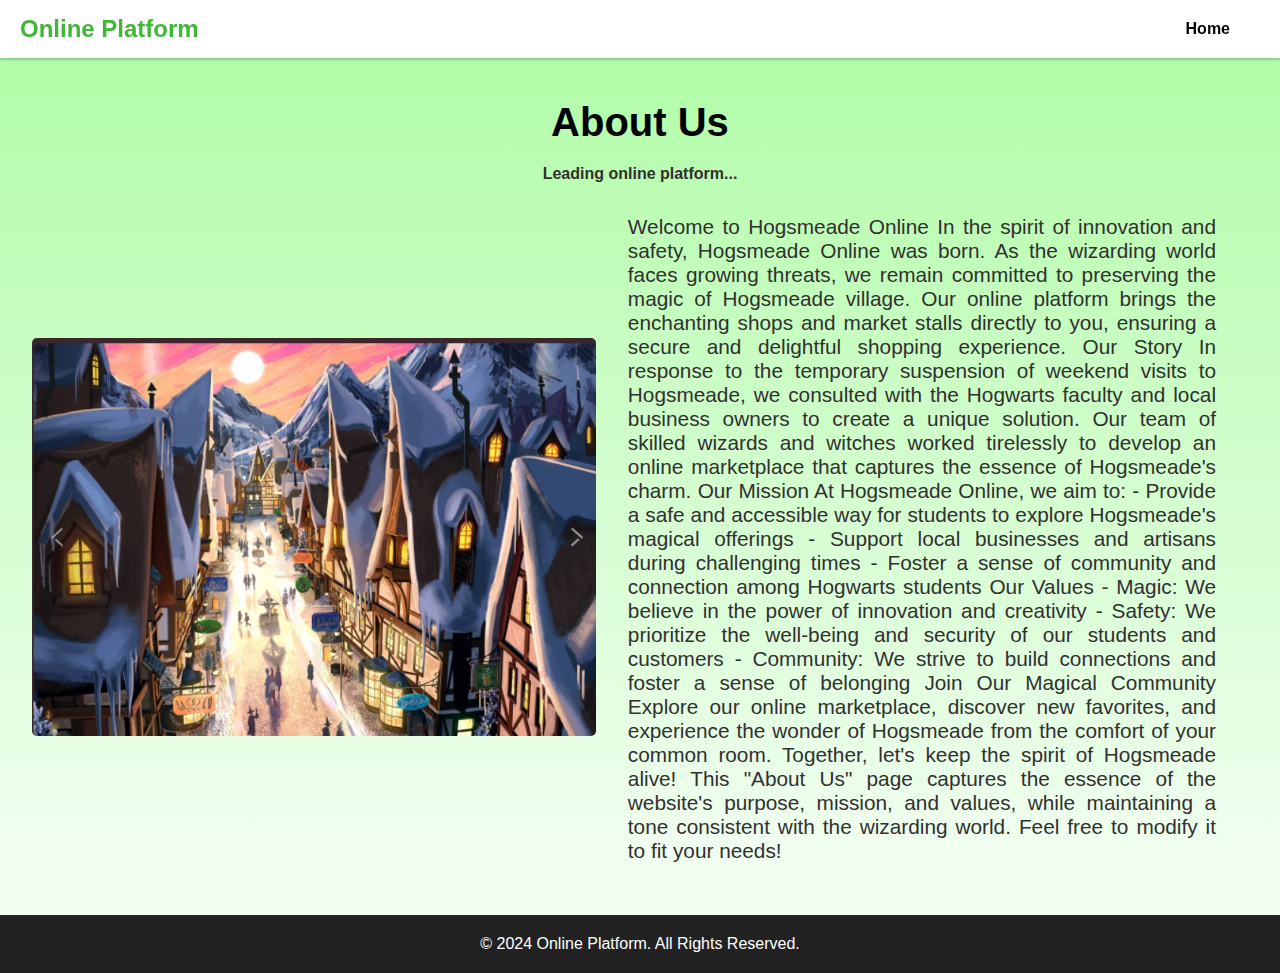
<file: About.html>
<!DOCTYPE html>
<html>

<head>
    <meta charset="UTF-8">
       <link rel="stylesheet" 
          href="css/AboutusStyle.css">
    <title>About Us</title>
</head>

<body>
    <header>
        <nav>
            <div class="logo">
              Online Platform
              </div>
            <ul class="nav-links">
                <li><a href="index.html">
                  Home</a>
                  </li>
              
            </ul>
        </nav>
    </header>

    <section class="about">
        <h1>About Us</h1>
        <p style="font-weight: bold">
          Leading online platform...
          </p>
        <div class="about-info">
            <div class="about-img">
                <img src=
"images/hogsmeade1.jpg" width="3000" height="300">
            </div>
            <div>
            <p> Welcome to Hogsmeade Online

                In the spirit of innovation and safety, Hogsmeade Online was born. As the wizarding world faces growing threats, we remain committed to preserving the magic of Hogsmeade village. Our online platform brings the enchanting shops and market stalls directly to you, ensuring a secure and delightful shopping experience.
                
                Our Story
                
                In response to the temporary suspension of weekend visits to Hogsmeade, we consulted with the Hogwarts faculty and local business owners to create a unique solution. Our team of skilled wizards and witches worked tirelessly to develop an online marketplace that captures the essence of Hogsmeade's charm.
                
                Our Mission
                
                At Hogsmeade Online, we aim to:
                
                - Provide a safe and accessible way for students to explore Hogsmeade's magical offerings
                - Support local businesses and artisans during challenging times
                - Foster a sense of community and connection among Hogwarts students
                Our Values
                
                - Magic: We believe in the power of innovation and creativity
                - Safety: We prioritize the well-being and security of our students and customers
                - Community: We strive to build connections and foster a sense of belonging
                
                Join Our Magical Community
                
                Explore our online marketplace, discover new favorites, and experience the wonder of Hogsmeade from the comfort of your common room. Together, let's keep the spirit of Hogsmeade alive!
                
                This "About Us" page captures the essence of the website's purpose, mission, and values, while maintaining a tone consistent with the wizarding world. Feel free to modify it to fit your needs!

            </p>
                           </div>
        </div>
    </section>

   
    <footer>
        <p>&copy; 2024 Online Platform. All Rights Reserved.</p>
    </footer>
</body>

</html>
</file>
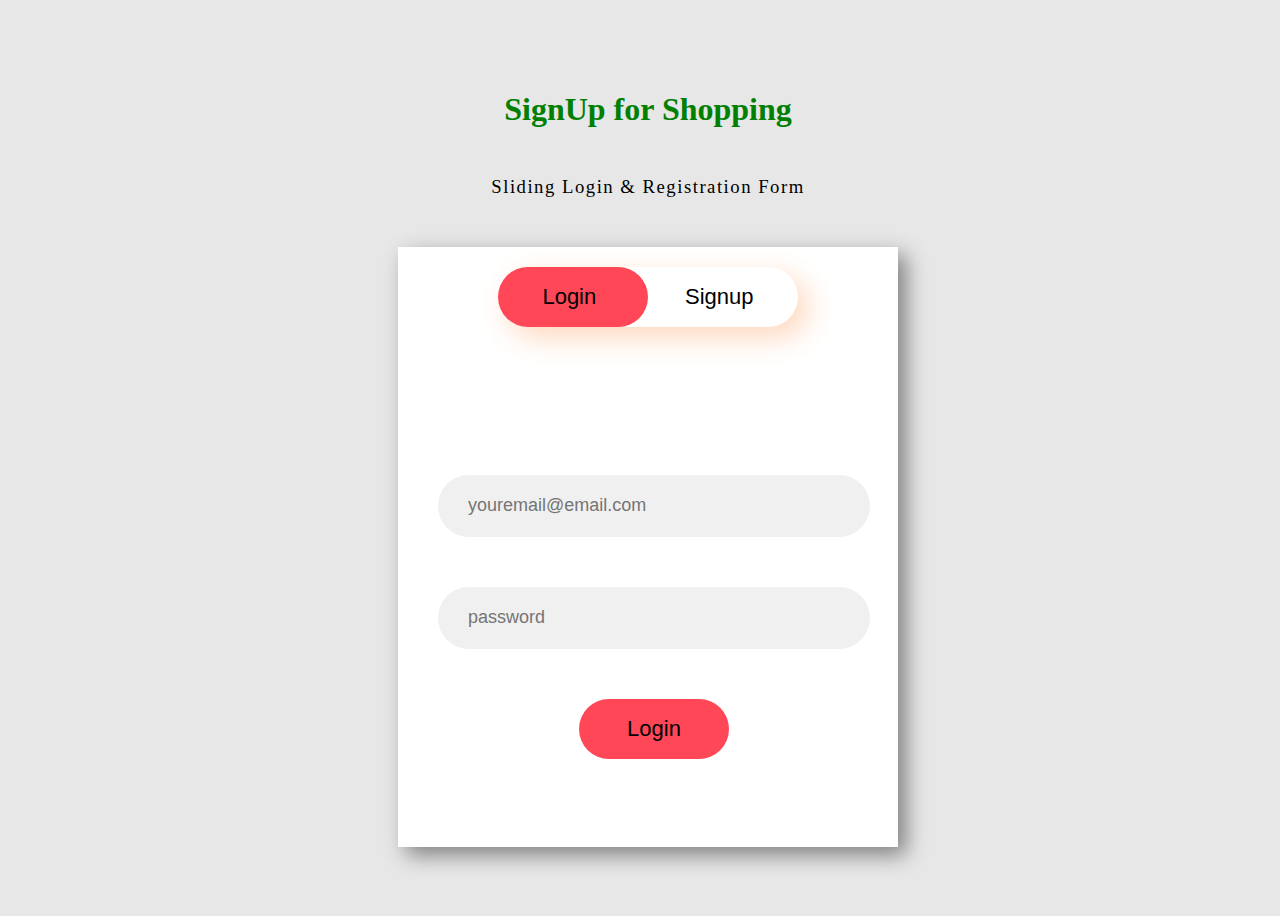
<file: Signup.html>
<!DOCTYPE html>
<html lang="en">
<head>
    <title>SignUp for Shopping</title>
    <link rel="stylesheet" 
          href="css\signupstyle.css">
</head>

<body>
    <header>
        <h1 class="heading">SignUp for Shopping</h1>
        <h3 class="title">Sliding Login & Registration Form</h3>
    </header>

    <!-- container div -->
    <div class="container">

        <div class="slider"></div>
        <div class="btn">
            <button class="login">Login</button>
            <button class="signup">Signup</button>
        </div>

       <div class="form-section">

           <div class="login-box">
                <input type="email" 
                       class="inputele" 
                       placeholder="youremail@email.com">
                <input type="password"
                       class="inputele" 
                       placeholder="password">
                <button class="clkLoginbtn">Login</button>
            </div>

          <div class="signup-box">
                <input id="NameBox" type="text" 
                       class="inputele" 
                       placeholder="Enter your name">
                <input type="email" 
                       class="inputele" 
                       placeholder="youremail@email.com">
                <input type="password" 
                       class="inputele" 
                       placeholder="password">
                <input type="password" 
                       class="inputele" 
                       placeholder="Confirm password">
                <button class="clkSignUpbtn">Signup</button>
            </div>
        </div>
    </div>
    <script src="script/signupscript.js"></script>
</body>
</html>
</file>
<file: css/AboutusStyle.css>
* {
    margin: 0;
    padding: 0;
    box-sizing: border-box;
}

/* Global Styles */

body {
    font-family: Arial, sans-serif;
}

/* Header */

header {
    background-color: white;
    color: rgb(0, 0, 0);
    padding: 10px 0;
    position: fixed;
    width: 100%;
    z-index: 100;
    box-shadow: 0 2px 2px rgba(0, 0, 0, 0.2);
}

nav {
    display: flex;
    justify-content: space-between;
    align-items: center;
    margin: 5px auto;
    padding: 0 20px;
}

.logo {
    font-size: 1.5rem;
    font-weight: bold;
    color: #40b736;
}

.nav-links {
    list-style: none;
    display: flex;
}

.nav-links li {
    margin-right: 20px;
}

.nav-links a {
    color: rgb(0, 0, 0);
    padding: 10px;
    font-weight: bold;
    text-decoration: none;
}

.nav-links a:hover {
    background-color: #40b736;
    border-radius: 4px;
    color: white;
}

.about {
    background: rgb(224, 251, 222);
    background: linear-gradient(360deg, rgb(245, 255, 245) 0%, rgb(173, 252, 163) 100%);
    padding: 100px 0 20px 0;
    text-align: center;
}

.about h1 {
    font-size: 2.5rem;
    margin-bottom: 20px;
}

.about p {
    font-size: 1rem;
    color: #323030;
    max-width: 800px;
    margin: 0 auto;
}

.about-info {
    margin: 2rem 2rem;
    display: flex;
    align-items: center;
    justify-content: center;
    text-align: left;
}

.about-img {
    width: 3000;
    height: 3000;

}

.about-img img {
    width: 100%;
    height: 100%;
    border-radius: 5px;
    object-fit: contain;
}

.about-info p {
    font-size: 1.3rem;
    margin: 0 2rem;
    text-align: justify;
}

button {
    border: none;
    outline: 0;
    padding: 10px;
    margin: 2rem;
    font-size: 1rem;
    color: white;
    background-color: #40b736;
    text-align: center;
    cursor: pointer;
    width: 15rem;
    border-radius: 4px;
}

button:hover {
    background-color: #1f9405;
}

/* Team Section */

.team {
    padding: 30px 0;
    text-align: center;
}

.team h1 {
    font-size: 2.5rem;
    margin-bottom: 20px;
}

.team-cards {
    display: flex;
    flex-wrap: wrap;
    justify-content: center;
    gap: 15px;
    margin-top: 20px;
}

.card {
    background-color: white;
    border-radius: 6px;
    box-shadow: 0 4px 6px rgba(0, 0, 0, 0.5);
    overflow: hidden;
    transition: transform 0.2s, box-shadow 0.2s;
    width: 18rem;
    height: 25rem;
    margin-top: 10px;
}

.card:hover {
    transform: translateY(-5px);
    box-shadow: 0 8px 12px rgba(0, 0, 0, 0.5);
}

.card-img {
    width: 18rem;
    height: 12rem;
}

.card-img img {
    width: 100%;
    height: 100%;
    object-fit: fill;
}

.card-info button {
    margin: 2rem 1rem;
}

.card-name {
    font-size: 2rem;
    margin: 10px 0;
}

.card-role {
    font-size: 1rem;
    color: #888;
    margin: 5px 0;
}

.card-email {
    font-size: 1rem;
    color: #555;
}

/* Footer */
footer {
    background-color: #222;
    color: white;
    text-align: center;
    padding: 20px 0;
}

@media (max-width: 768px) {
    nav {
        display: block;
    }

    .logo {
        text-align: center;
    }

    .nav-links {
        margin-top: 1rem;
        justify-content: space-between;
    }

    .nav-links li {
        margin-right: 0;
    }

    .about h1 {
        font-size: 2rem;
    }

    .about p {
        font-size: 0.9rem;
    }

    .about-info {
        flex-direction: column;
        text-align: center;
    }

    .about-img {
        width: 60%;
        height: 60%;
        margin-bottom: 1rem;
    }

    .about-info p {
        margin: 1rem 2rem;
    }

    .about-info button {
        margin: 1rem 2rem;
        width: 10rem;
    }

    .team {
        margin: 0 1rem;
    }
}
</file>
